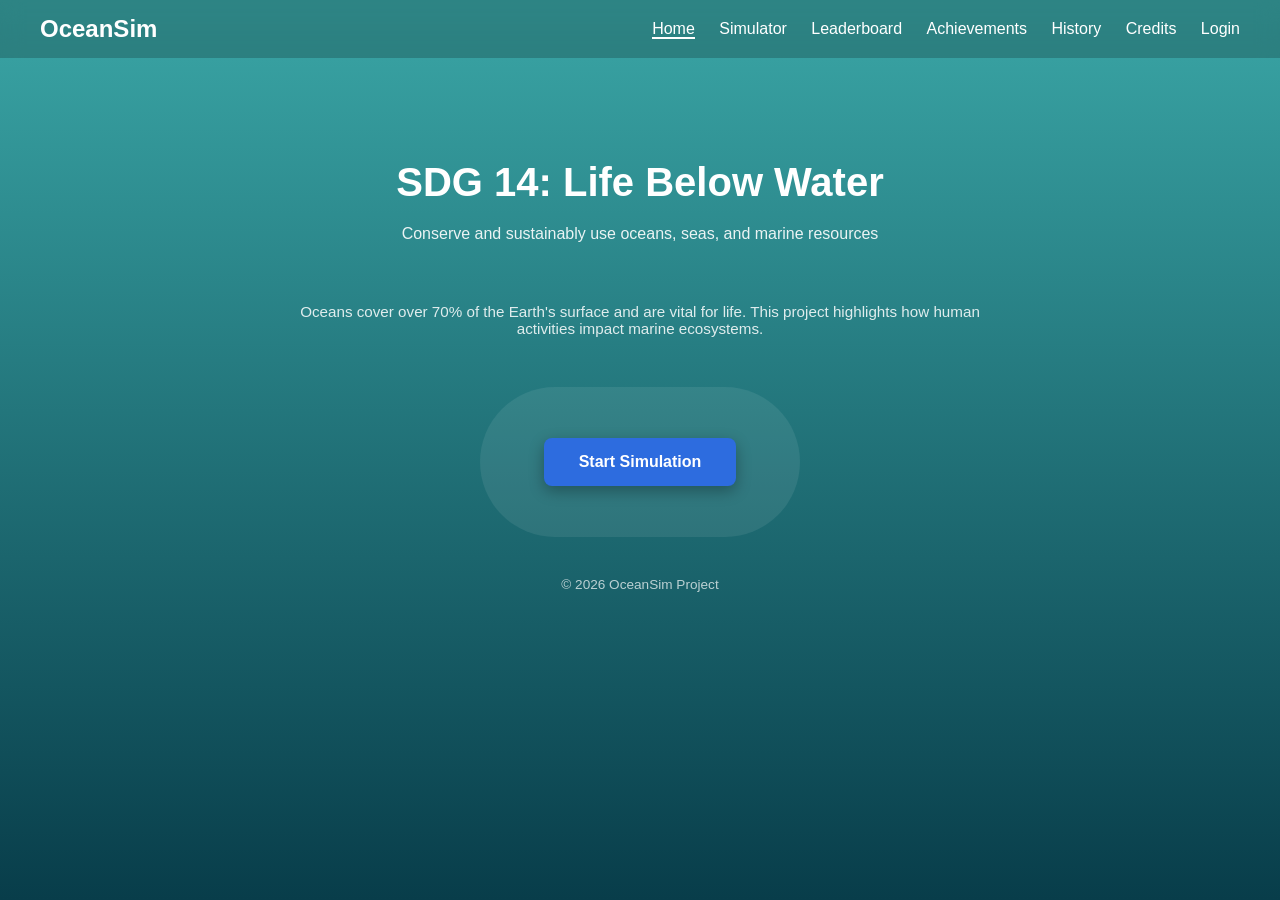
<file: index.html>
<!DOCTYPE html>
<html lang="en">
<head>
    <meta charset="UTF-8">
    <meta name="viewport" content="width=device-width, initial-scale=1.0">
    <title>OceanSim</title>

    <link rel="stylesheet" href="style-credits.css">
</head>

<body>

<!-- NAVBAR -->
<nav class="navbar">
    <h2 class="logo">OceanSim</h2>
    <div class="nav-links">
        <a href="index.html" class="active">Home</a>
        <a href="simulator.html">Simulator</a>
        <a href="leaderboard.html">Leaderboard</a>
        <a href="achievements.html">Achievements</a>
        <a href="history.html">History</a>
        <a href="credits.html">Credits</a>
        <a href="login.html">Login</a>
    </div>
</nav>

<!-- MAIN CONTENT -->
<div class="container">

    <h1>SDG 14: Life Below Water</h1>

    <p class="subtitle">
        Conserve and sustainably use oceans, seas, and marine resources
    </p>

    <p class="description">
        Oceans cover over 70% of the Earth's surface and are vital for life.
        This project highlights how human activities impact marine ecosystems.
    </p>

    <!-- BUTTON -->
    <div class="button-wrapper">
        <a href="simulator.html" class="start-btn">
            Start Simulation
        </a>
    </div>

    <!-- FOOTER TEXT -->
    <p class="footer-text">
        © 2026 OceanSim Project
    </p>

</div>

</body>
</html>
</file>
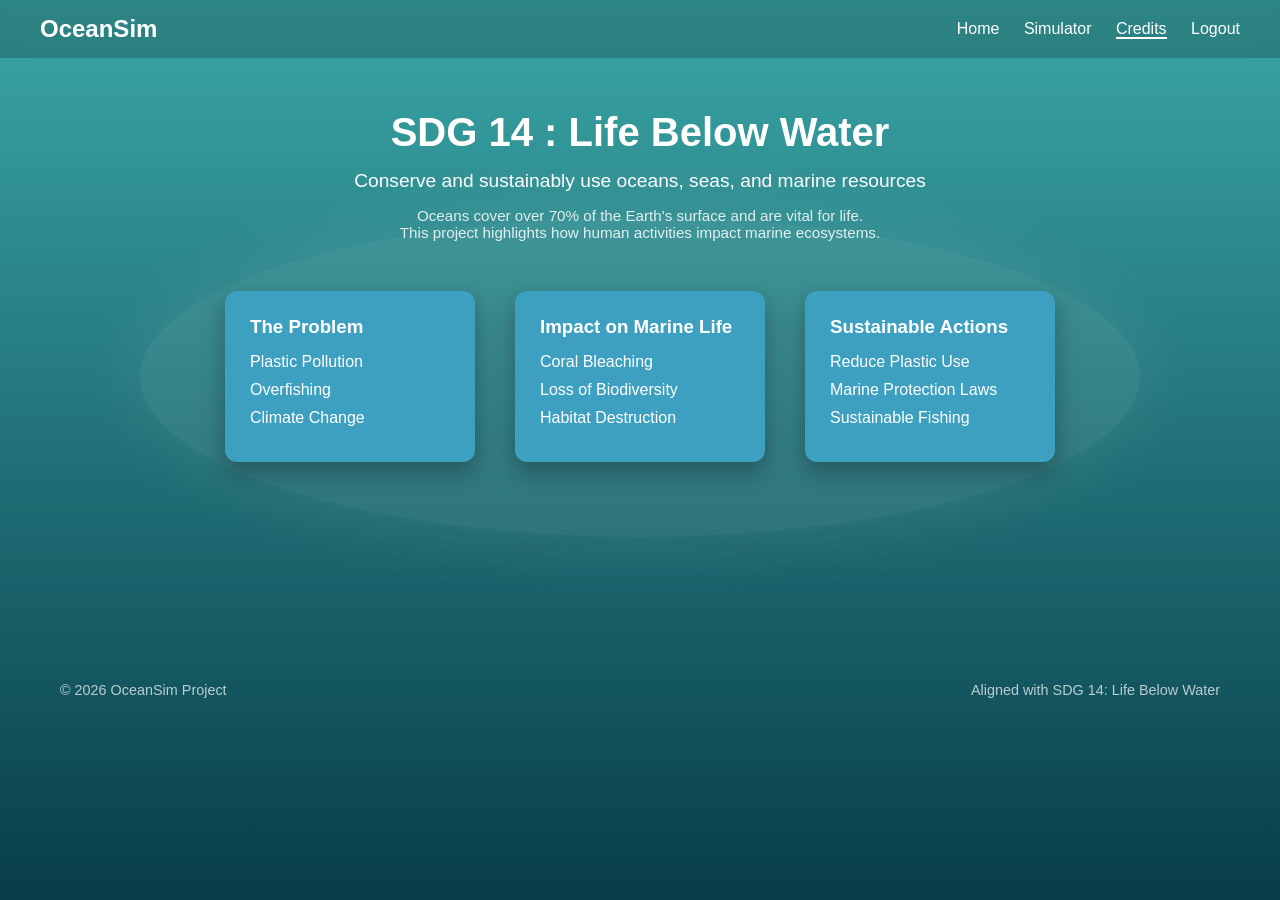
<file: credits.html>
<!DOCTYPE html>
<html lang="en">
<head>
    <meta charset="UTF-8">
    <meta name="viewport" content="width=device-width, initial-scale=1.0">
    <title>Credits - OceanSim</title>
    <link rel="stylesheet" href="style-credits.css">
</head>
<body>

    <!-- NAVBAR -->
    <nav class="navbar">
        <h2 class="logo">OceanSim</h2>
        <div class="nav-links">
            <a href="index.html">Home</a>
            <a href="simulator.html">Simulator</a>
            <a href="credits.html" class="active">Credits</a>
            <a href="login.html?logout=1" id="logoutBtn">Logout</a>

        </div>
    </nav>

    <!-- MAIN -->
    <div class="page-content">

      <div class="credits-page">

        <h1>SDG 14 : Life Below Water</h1>

        <p class="tagline">
            Conserve and sustainably use oceans, seas, and marine resources
        </p>

        <p class="desc">
            Oceans cover over 70% of the Earth's surface and are vital for life.<br>
            This project highlights how human activities impact marine ecosystems.
        </p>

        <!-- OVAL BACKGROUND -->
         <div class="cards-wrapper">

    <div class="oval-bg"></div>

    <div class="cards">

        <div class="card">
            <h3>The Problem</h3>
            <ul>
                <li>Plastic Pollution</li>
                <li>Overfishing</li>
                <li>Climate Change</li>
            </ul>
        </div>

        <div class="card">
            <h3>Impact on Marine Life</h3>
            <ul>
                <li>Coral Bleaching</li>
                <li>Loss of Biodiversity</li>
                <li>Habitat Destruction</li>
            </ul>
        </div>

        <div class="card">
            <h3>Sustainable Actions</h3>
            <ul>
                <li>Reduce Plastic Use</li>
                <li>Marine Protection Laws</li>
                <li>Sustainable Fishing</li>
            </ul>
        </div>

    </div>

</div>
   

        <!-- FOOTER -->
        <div class="credits-footer">
            <span>© 2026 OceanSim Project</span>
            <span>Aligned with SDG 14: Life Below Water</span>
        </div>

    </div>
<script src="script.js"></script>
</body>
</html>
</file>
<file: style-credits.css>
.frame {
    display: flex;
    height: calc(100vh - 80px);
}

/* LEFT PANEL */
.left-side {
    width: 45%;
    position: relative;
    background: rgba(255,255,255,0.95);
}

/* RIGHT PANEL */
.species-panel {
    width: 55%;
    position: relative;
    background: url('assets/background.png') center/cover no-repeat;
}

/* Reset */
* {
    margin: 0;
    padding: 0;
    box-sizing: border-box;
}

/* Full screen gradient background */
body {
    min-height: 100vh;
    font-family: Arial, sans-serif;
    background: linear-gradient(to bottom, #3aa6a6, #083d4a);
    color: white;
    text-align: center;
    padding-top: 80px; /* space for navbar */
    display: flex;
    flex-direction: column;
}

/* Main container */
.container {
    max-width: 700px;
    margin: auto;
    margin-top: 10vh; /* pushes content nicely down */
}

/* Heading */
h1 {
    font-size: 2.5rem;
    font-weight: 700;
    margin-bottom: 20px;
}

/* Subtitle */
.subtitle {
    font-size: 1rem;
    opacity: 0.9;
    margin-bottom: 60px;
}

/* Oval background */
.button-wrapper {
    width: 320px;
    height: 150px;
    margin: 0 auto;
    background: rgba(255, 255, 255, 0.08);
    border-radius: 100px;
    display: flex;
    justify-content: center;
    align-items: center;
}

/* Button */
.start-btn {
    background: #2d6cdf;
    padding: 15px 35px;
    border-radius: 8px;
    text-decoration: none;
    color: white;
    font-weight: bold;
    box-shadow: 0 5px 15px rgba(0,0,0,0.3);
    transition: 0.3s;
}

.start-btn:hover {
    transform: scale(1.05);
}

/* Footer text */
.footer-text {
    margin-top: 40px;
    font-size: 0.85rem;
    opacity: 0.7;
}


/* NAVBAR */
.navbar {
    position: fixed;
    top: 0;
    width: 100%;
    padding: 15px 40px;
    display: flex;
    justify-content: space-between;
    align-items: center;
    background: rgba(0, 0, 0, 0.2);
    backdrop-filter: blur(10px);
}

.logo {
    color: white;
}

.nav-links a {
    margin-left: 20px;
    text-decoration: none;
    color: white;
    font-weight: 500;
}

.nav-links a:hover {
    opacity: 0.7;
}

/* PAGE SPACING (important because navbar is fixed) */
body {
    padding-top: 70px;
}

/* CREDITS PAGE */
.credits-container {
    text-align: center;
    padding: 20px 20px 40px;
}

/* HEADINGS */
.credits-container h1 {
    font-size: 2.5rem;
    margin-top: 10px;
    margin-bottom: 10px;
}

.tagline {
    font-size: 1.2rem;
    margin-bottom: 10px;
}

.description {
    font-size: 0.95rem;
    opacity: 0.85;
    margin-bottom: 50px;
}

/* CARD SECTION */
.card-section {
    display: flex;
    justify-content: center;
    gap: 40px;
    flex-wrap: wrap;
}

/* INDIVIDUAL CARD */
.card {
    background: #3ea0c0;
    padding: 25px;
    border-radius: 10px;
    width: 250px;
    text-align: left;
    box-shadow: 0 10px 20px rgba(0,0,0,0.2);
    backdrop-filter: blur(5px);
}

.card h3 {
    margin-bottom: 15px;
}

.card ul {
    list-style: none;
}

.card li {
    margin-bottom: 10px;
}

/* FOOTER */
.footer {
    margin-top: 60px;
    display: flex;
    justify-content: space-between;
    padding: 0 40px;
    font-size: 0.9rem;
    opacity: 0.7;
}

.nav-links a:hover {
    opacity: 0.7;
}

.nav-links a.active {
    border-bottom: 2px solid white;
}
/* CREDITS PAGE */

.credits-page {
    text-align: center;
    padding: 40px 20px;
    position: relative;
}

.credits-page h1 {
    font-size: 2.5rem;
    margin-bottom: 15px;
}

.tagline {
    font-size: 1.2rem;
    margin-bottom: 15px;
}

.desc {
    font-size: 0.95rem;
    opacity: 0.85;
    margin-bottom: 50px;
}

/* OVAL BACKGROUND */
.oval-bg {
     position: absolute;
    top: 50%;
    left: 50%;
    transform: translate(-50%, -50%);
    
    width: 1000px;   /* increased */
    height: 320px;   /* increased */

    background: rgba(255, 255, 255, 0.08);
    border-radius: 50%;
    z-index: 0;
    box-shadow: 0 0 80px rgba(255, 255, 255, 0.1);
   
}

/* CARDS */
.cards {
    display: flex;
    justify-content: center;
    gap: 40px;
    position: relative;
    z-index: 1;
}

.card {
    background: #3ea0c0;
    padding: 25px;
    border-radius: 12px;
    width: 250px;
    text-align: left;
    box-shadow: 0 10px 25px rgba(0,0,0,0.3);
    transition: 0.3s;
}

.card:hover {
    transform: translateY(-10px);
}

.card h3 {
    margin-bottom: 15px;
}

.card ul {
    list-style: none;
}

.card li {
    margin-bottom: 10px;
}

/* FOOTER */
.credits-footer {
    margin-top: 220px;
    display: flex;
    justify-content: space-between;
    padding: 0 40px;
    font-size: 0.9rem;
    opacity: 0.7;
}
.page-content {
    flex: 1;

}
.cards-wrapper {
    position: relative;
    display: flex;
    justify-content: center;
    margin-top: 40px;
}
</file>
